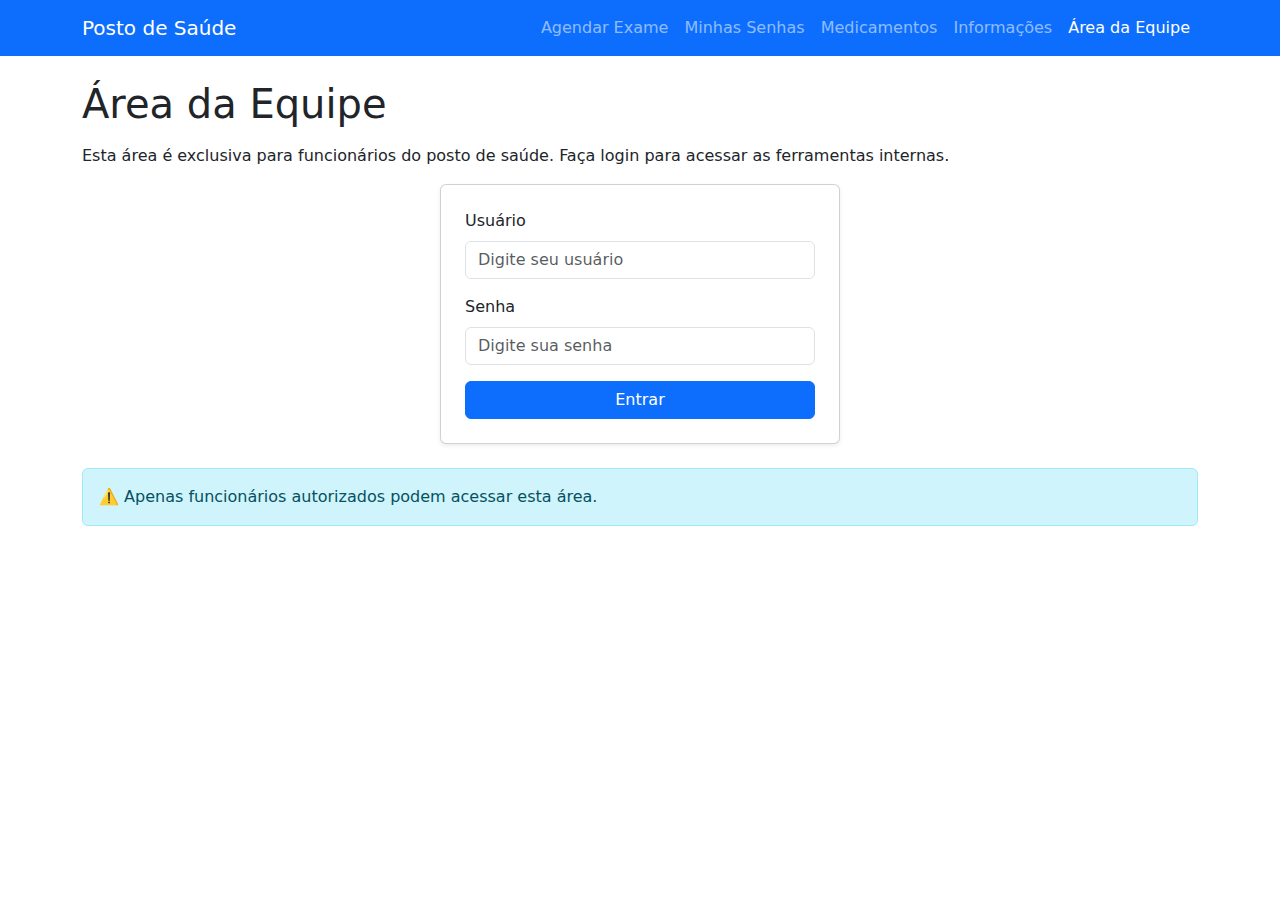
<file: equipe.html>
<!doctype html>
<html lang="pt-br">
<head>
  <meta charset="utf-8" />
  <meta name="viewport" content="width=device-width, initial-scale=1" />
  <title>Área da Equipe</title>

  <!-- Bootstrap CSS -->
  <link rel="stylesheet" href="https://cdn.jsdelivr.net/npm/bootstrap@5.3.3/dist/css/bootstrap.min.css">
  <!-- Estilo personalizado -->
  <link rel="stylesheet" href="styles.css">
</head>
<body>
  <!-- Navbar -->
  <nav class="navbar navbar-expand-lg navbar-dark bg-primary mb-4">
    <div class="container">
      <a class="navbar-brand" href="index.html">Posto de Saúde</a>
      <div class="collapse navbar-collapse">
        <ul class="navbar-nav ms-auto">
          <li class="nav-item"><a class="nav-link" href="exames.html">Agendar Exame</a></li>
          <li class="nav-item"><a class="nav-link" href="senhas.html">Minhas Senhas</a></li>
          <li class="nav-item"><a class="nav-link" href="medicamentos.html">Medicamentos</a></li>
          <li class="nav-item"><a class="nav-link" href="info.html">Informações</a></li>
          <li class="nav-item"><a class="nav-link active" href="equipe.html">Área da Equipe</a></li>
        </ul>
      </div>
    </div>
  </nav>

  <!-- Conteúdo -->
  <main class="container">
    <h1 class="mb-3">Área da Equipe</h1>
    <p>Esta área é exclusiva para funcionários do posto de saúde. Faça login para acessar as ferramentas internas.</p>

    <form class="card p-4 shadow-sm" style="max-width: 400px; margin: auto;">
      <div class="mb-3">
        <label class="form-label">Usuário</label>
        <input type="text" class="form-control" placeholder="Digite seu usuário" required>
      </div>
      <div class="mb-3">
        <label class="form-label">Senha</label>
        <input type="password" class="form-control" placeholder="Digite sua senha" required>
      </div>
      <button type="submit" class="btn btn-primary w-100">Entrar</button>
    </form>

    <div class="alert alert-info mt-4">
      ⚠️ Apenas funcionários autorizados podem acessar esta área.
    </div>
  </main>
</body>
</html>
</file>
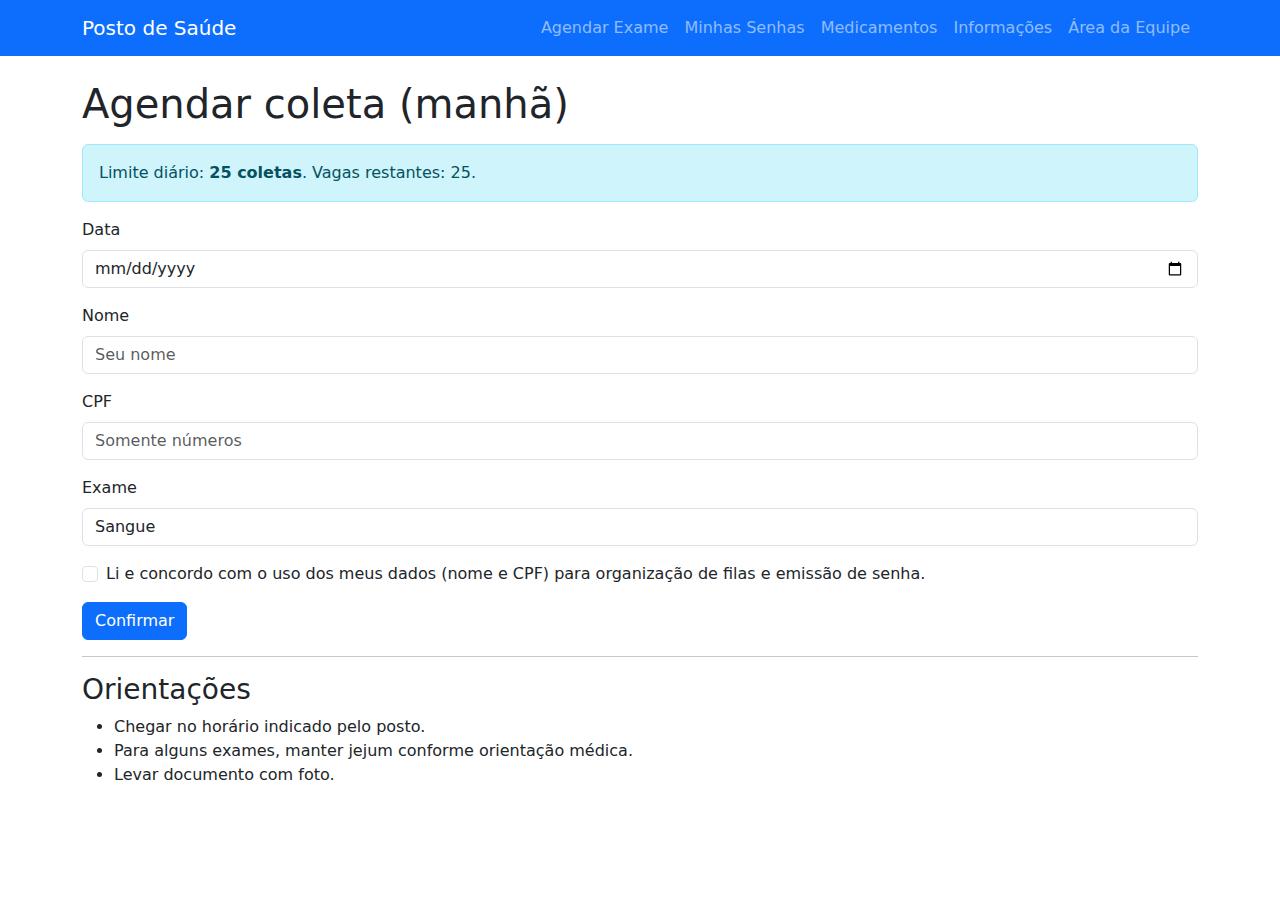
<file: exames.html>
<!doctype html>
<html lang="pt-br">
<head>
  <meta charset="utf-8" />
  <meta name="viewport" content="width=device-width, initial-scale=1" />
  <title>Agendar Coleta</title>

  <!-- Bootstrap CSS -->
  <link rel="stylesheet" href="https://cdn.jsdelivr.net/npm/bootstrap@5.3.3/dist/css/bootstrap.min.css">
  <!-- Estilo personalizado -->
  <link rel="stylesheet" href="styles.css">
</head>
<body>
  <!-- Navbar -->
  <nav class="navbar navbar-expand-lg navbar-dark bg-primary mb-4">
    <div class="container">
      <a class="navbar-brand" href="index.html">Posto de Saúde</a>
      <div class="collapse navbar-collapse">
        <ul class="navbar-nav ms-auto">
          <li class="nav-item"><a class="nav-link" href="exames.html">Agendar Exame</a></li>
          <li class="nav-item"><a class="nav-link" href="senhas.html">Minhas Senhas</a></li>
          <li class="nav-item"><a class="nav-link" href="medicamentos.html">Medicamentos</a></li>
          <li class="nav-item"><a class="nav-link" href="info.html">Informações</a></li>
          <li class="nav-item"><a class="nav-link" href="equipe.html">Área da Equipe</a></li>
        </ul>
      </div>
    </div>
  </nav>

  <!-- Conteúdo -->
  <main class="container">
    <h1 class="mb-3">Agendar coleta (manhã)</h1>
    <div class="alert alert-info">
      Limite diário: <strong>25 coletas</strong>.  
      Vagas restantes: <span id="vagasRestantes">25</span>.
    </div>

    <form id="formAgendamento">
      <div class="mb-3">
        <label class="form-label">Data</label>
        <input type="date" class="form-control" required>
      </div>
      <div class="mb-3">
        <label class="form-label">Nome</label>
        <input type="text" class="form-control" placeholder="Seu nome" required>
      </div>
      <div class="mb-3">
        <label class="form-label">CPF</label>
        <input type="text" class="form-control" placeholder="Somente números" required>
      </div>
      <div class="mb-3">
        <label class="form-label">Exame</label>
        <select class="form-control" required>
          <option value="sangue">Sangue</option>
          <option value="urina">Urina</option>
          <option value="fezes">Fezes</option>
        </select>
      </div>
      <div class="form-check mb-3">
        <input class="form-check-input" type="checkbox" required>
        <label class="form-check-label">
          Li e concordo com o uso dos meus dados (nome e CPF) para organização de filas e emissão de senha.
        </label>
      </div>
      <button type="submit" class="btn btn-primary">Confirmar</button>
    </form>

    <hr>
    <h3>Orientações</h3>
    <ul>
      <li>Chegar no horário indicado pelo posto.</li>
      <li>Para alguns exames, manter jejum conforme orientação médica.</li>
      <li>Levar documento com foto.</li>
    </ul>
  </main>
</body>
</html>
</file>
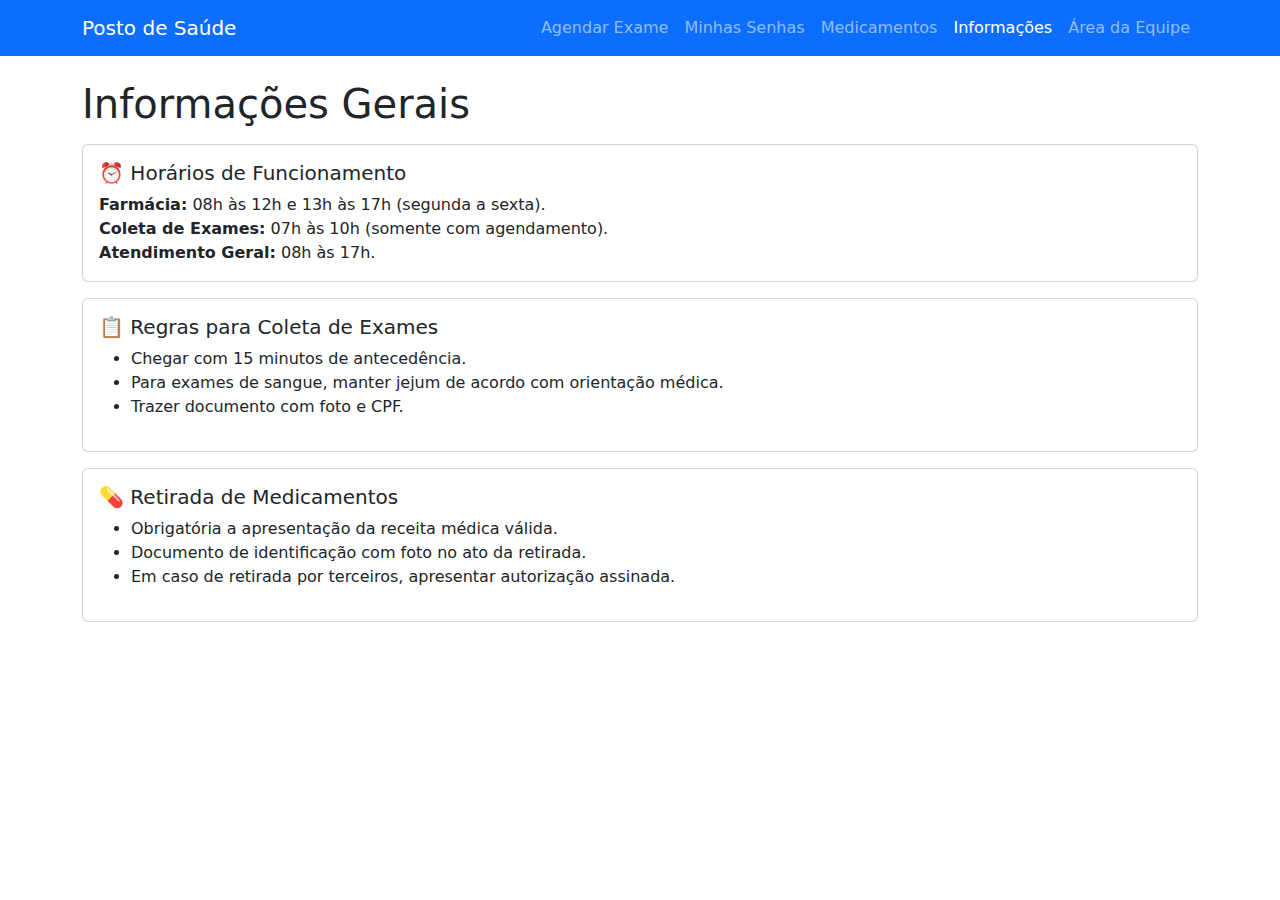
<file: info.html>
<!doctype html>
<html lang="pt-br">
<head>
  <meta charset="utf-8" />
  <meta name="viewport" content="width=device-width, initial-scale=1" />
  <title>Informações</title>

  <!-- Bootstrap CSS -->
  <link rel="stylesheet" href="https://cdn.jsdelivr.net/npm/bootstrap@5.3.3/dist/css/bootstrap.min.css">
  <!-- Estilo personalizado -->
  <link rel="stylesheet" href="styles.css">
</head>
<body>
  <!-- Navbar -->
  <nav class="navbar navbar-expand-lg navbar-dark bg-primary mb-4">
    <div class="container">
      <a class="navbar-brand" href="index.html">Posto de Saúde</a>
      <div class="collapse navbar-collapse">
        <ul class="navbar-nav ms-auto">
          <li class="nav-item"><a class="nav-link" href="exames.html">Agendar Exame</a></li>
          <li class="nav-item"><a class="nav-link" href="senhas.html">Minhas Senhas</a></li>
          <li class="nav-item"><a class="nav-link" href="medicamentos.html">Medicamentos</a></li>
          <li class="nav-item"><a class="nav-link active" href="info.html">Informações</a></li>
          <li class="nav-item"><a class="nav-link" href="equipe.html">Área da Equipe</a></li>
        </ul>
      </div>
    </div>
  </nav>

  <!-- Conteúdo -->
  <main class="container">
    <h1 class="mb-3">Informações Gerais</h1>

    <div class="card mb-3">
      <div class="card-body">
        <h5 class="card-title">⏰ Horários de Funcionamento</h5>
        <p class="card-text">
          <strong>Farmácia:</strong> 08h às 12h e 13h às 17h (segunda a sexta).<br>
          <strong>Coleta de Exames:</strong> 07h às 10h (somente com agendamento).<br>
          <strong>Atendimento Geral:</strong> 08h às 17h.
        </p>
      </div>
    </div>

    <div class="card mb-3">
      <div class="card-body">
        <h5 class="card-title">📋 Regras para Coleta de Exames</h5>
        <ul>
          <li>Chegar com 15 minutos de antecedência.</li>
          <li>Para exames de sangue, manter jejum de acordo com orientação médica.</li>
          <li>Trazer documento com foto e CPF.</li>
        </ul>
      </div>
    </div>

    <div class="card mb-3">
      <div class="card-body">
        <h5 class="card-title">💊 Retirada de Medicamentos</h5>
        <ul>
          <li>Obrigatória a apresentação da receita médica válida.</li>
          <li>Documento de identificação com foto no ato da retirada.</li>
          <li>Em caso de retirada por terceiros, apresentar autorização assinada.</li>
        </ul>
      </div>
    </div>
  </main>
</body>
</html>
</file>
<file: styles.css>
/* HERO com gradiente */
.hero-psa{
  background: radial-gradient(1200px 600px at 20% -10%, #6ea8fe 0%, #0d6efd 45%, #0b5ed7 100%);
  position: relative;
  overflow: hidden;
}
.hero-psa::after{
  content: "";
  position: absolute;
  right: -120px; bottom: -120px;
  width: 420px; height: 420px;
  background: radial-gradient(closest-side, rgba(255,255,255,.18), transparent);
  border-radius: 50%;
}

/* Cartão branco do hero */
.hero-card{ border: 0; }

/* Ícones */
.icon-xl{ width:56px; height:56px; display:grid; place-items:center; font-size:26px; }
.icon-md{ width:40px; height:40px; display:grid; place-items:center; font-size:18px; }

/* Cards de atalho */
.card-quick{ border:0; transition: transform .15s ease, box-shadow .15s ease; }
.card-quick:hover{ transform: translateY(-2px); box-shadow: 0 .5rem 1rem rgba(0,0,0,.12)!important; }

/* Efeito suave nas imagens da seção ilustrativa */
section.bg-light img{ transition: transform .25s ease; }
section.bg-light img:hover{ transform: scale(1.03); }
</file>
